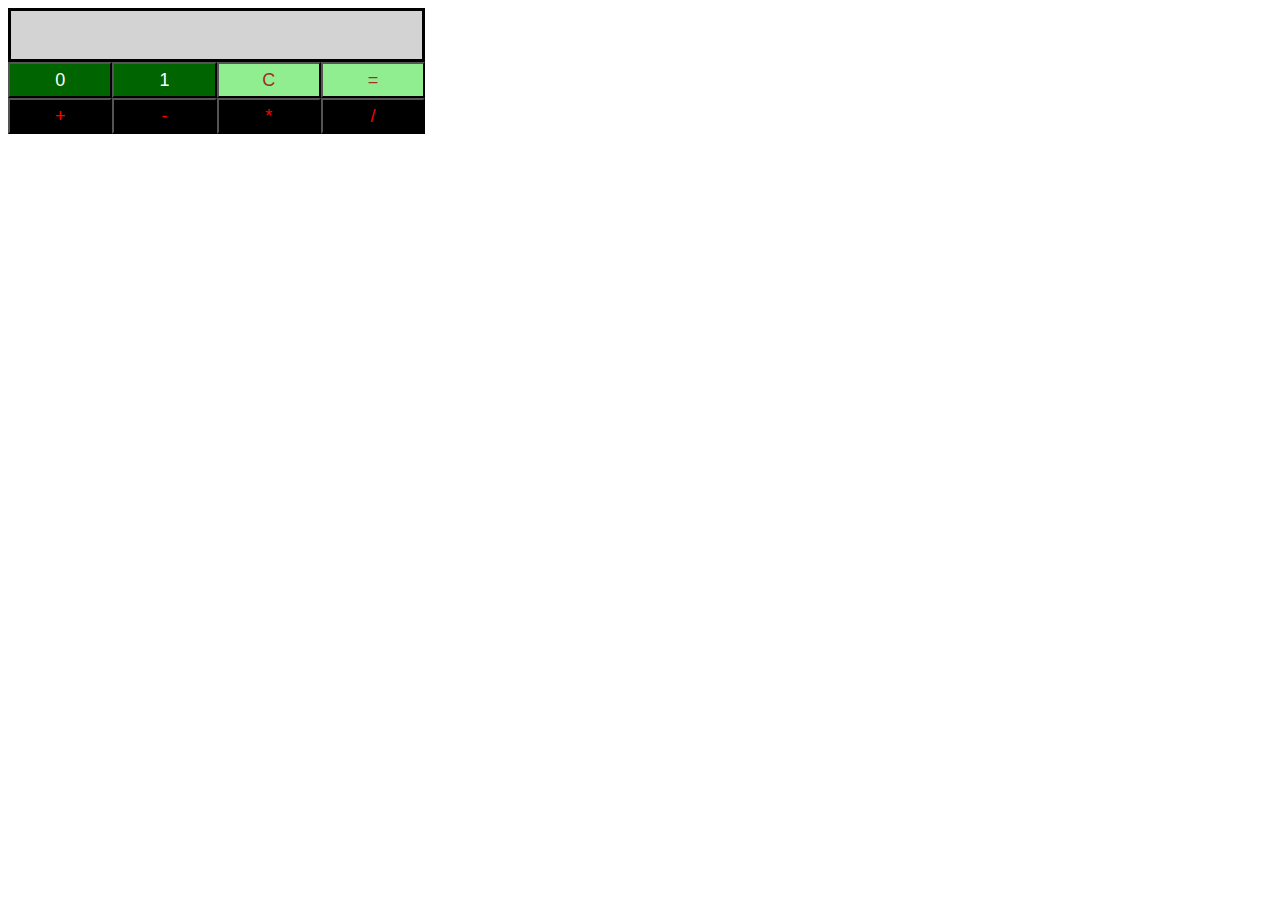
<file: html and css/binarycalculator/index.html>
<!-- Enter your HTML code here -->
<!DOCTYPE html>
<html>
    <head>
        <meta charset="utf-8">
        <title>Binary Calculator</title>
        <link rel="stylesheet" href="binaryCalculator.css" type="text/css">

    </head>
    <body>
        <div id="calc" class="calculator">
            <div id="res" class="display"></div>
            <div id="btns" class="buttonContainer">
                <button id="btn0" class="button button1">0</button>
                <button id="btn1" class="button button1">1</button>
                <button id="btnClr" class="button button2">C</button>
                <button id="btnEql" class="button button2">=</button>
                <button id="btnSum" class="button button3">+</button>
                <button id="btnSub" class="button button3">-</button>
                <button id="btnMul" class="button button3">*</button>
                <button id="btnDiv" class="button button3">/</button>
            </div>
        </div>
        <script src="binaryCalculator.js" type="text/javascript"></script>

    </body>
</html>
</file>
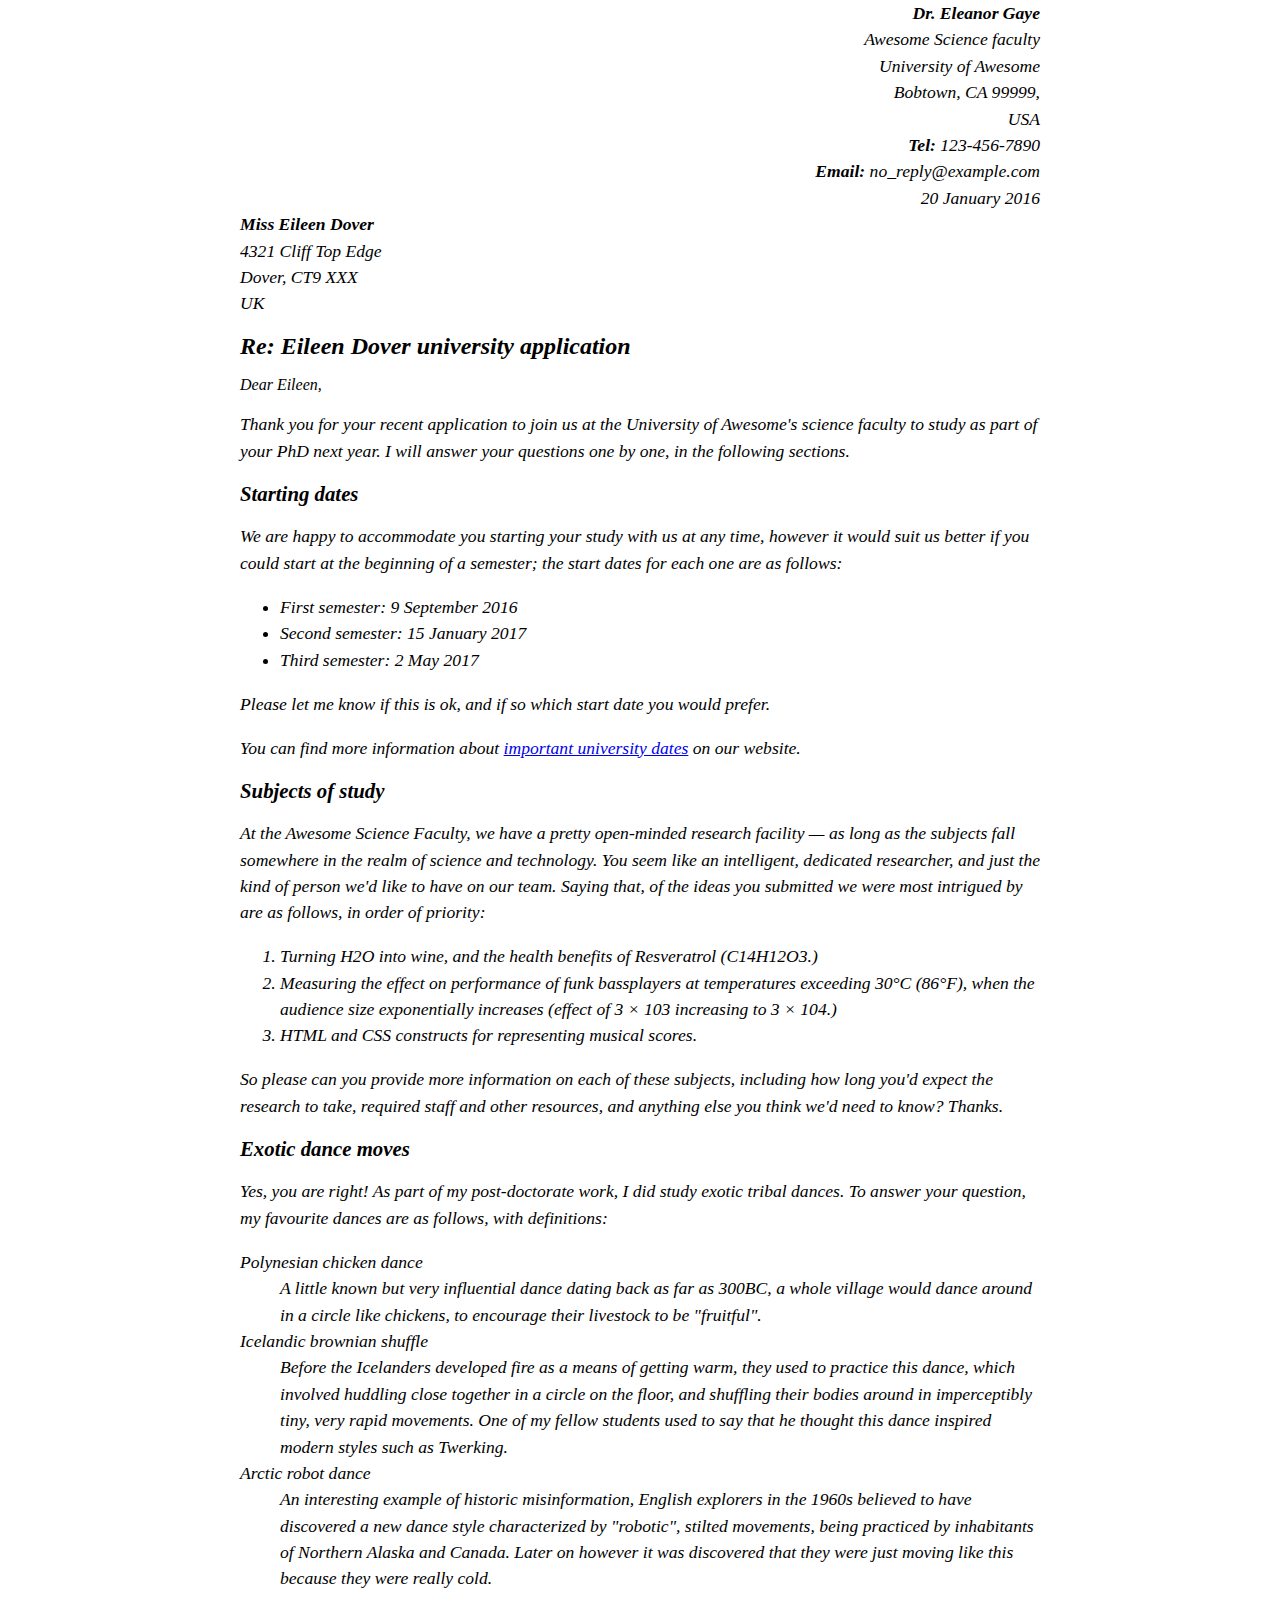
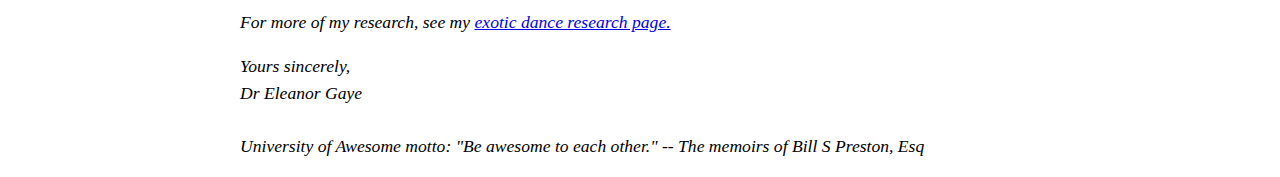
<file: Letter.html>
<!DOCTYPE html>
<html>
  <head>
    <meta charset="utf-8">
    <meta name="author" content="Kavish">
    <title>Letter</title>
    <link rel="icon" href="https://encrypted-tbn0.gstatic.com/images?q=tbn:ANd9GcT6MiQU7i8R2BK9AcmAs9UZItlX5PFLVw_phSLTCCp3unDVrQNaDu27cuRVOtJ6lzrWJl8&usqp=CAU" type="image/x-icon">
    <style>
        body{
          max-width: 800px;
          margin: 0 auto;
        }

        .sender-column {
          text-align: right;
        }
        h1 {
          font-size: 1.5em;
        }
        h2 {
          font-size: 1.3em;
        }
        p,ul,ol,dl,address {
          font-size: 1.1em;
        }
  
        p, li, dd, dt, address {
          line-height: 1.5;
        }

        address{
          text-align: right;
        }
    </style>
  </head>
  <body>
    <address>
      <strong><em>Dr. Eleanor Gaye</em></strong><br>
      <em>Awesome Science faculty</em><br>
      <em>University of Awesome</em><br>
      <em>Bobtown, CA 99999,</em><br>
      <em>USA</em><br>
      <em><strong>Tel:</strong> 123-456-7890</em><br>
      <em><strong>Email:</strong> no_reply@example.com</em><br>
      <time datetime="2021-08-10">20 January 2016</time>
    </address>

    <address style="text-align: left;">
      <em><strong>Miss Eileen Dover</strong><br>
      <em>4321 Cliff Top Edge<br>
      Dover, CT9 XXX<br>
      UK<br></em>
    </address>

    <h1><strong>Re: Eileen Dover university application</strong></h1>

      Dear Eileen,<br>

      <p>Thank you for your recent application to join us at the University of Awesome's science faculty to study as part of your PhD next year. I will answer your questions one by one, in the following sections.</p>
      <h2>Starting dates</h2>
      <p>We are happy to accommodate you starting your study with us at any time, however it would suit us better if you could start at the beginning of a semester; the start dates for each one are as follows:
      </p>
      <ul>
        <li>First semester: 9 September 2016</li>
        <li>Second semester: 15 January 2017</li>
        <li>Third semester: 2 May 2017</li>
      </ul>

      <p>Please let me know if this is ok, and if so which start date you would prefer.</p>

      <p>You can find more information about <a href="https://www.skit.ac.in" target="_blank">important university dates</a> on our website.</p>


      <h2>Subjects of study</h2>

      <p>At the Awesome Science Faculty, we have a pretty open-minded research facility — as long as the subjects fall somewhere in the realm of science and technology. You seem like an intelligent, dedicated researcher, and just the kind of person we'd like to have on our team. Saying that, of the ideas you submitted we were most intrigued by are as follows, in order of priority:</p>

      <ol>
        <li>Turning H2O into wine, and the health benefits of Resveratrol (C14H12O3.)</li>
        <li>Measuring the effect on performance of funk bassplayers at temperatures exceeding 30°C (86°F), when the audience size exponentially increases (effect of 3 × 103 increasing to 3 × 104.)</li>
        <li>HTML and CSS constructs for representing musical scores.</li>
      </ol>

      <p>So please can you provide more information on each of these subjects, including how long you'd expect the research to take, required staff and other resources, and anything else you think we'd need to know? Thanks.</p>


      <h2>Exotic dance moves</h2>

      <p>Yes, you are right! As part of my post-doctorate work, I did study exotic tribal dances. To answer your question, my favourite dances are as follows, with definitions:</p>

      <dl>
        <dt>Polynesian chicken dance</dt>
        <dd>A little known but very influential dance dating back as far as 300BC, a whole village would dance around in a circle like chickens, to encourage their livestock to be "fruitful".</dd>
        <dt>Icelandic brownian shuffle</dt>
        <dd>Before the Icelanders developed fire as a means of getting warm, they used to practice this dance, which involved huddling close together in a circle on the floor, and shuffling their bodies around in imperceptibly tiny, very rapid movements. One of my fellow students used to say that he thought this dance inspired modern styles such as Twerking.</dd>
        <dt>Arctic robot dance</dt>
        <dd>An interesting example of historic misinformation, English explorers in the 1960s believed to have discovered a new dance style characterized by "robotic", stilted movements, being practiced by inhabitants of Northern Alaska and Canada. Later on however it was discovered that they were just moving like this because they were really cold.</dd>
      </dl>
      <p>For more of my research, see my <a href = "https://www.google.com" target="_blank"> exotic dance research page. </a></p>

      <p>Yours sincerely,<br>
      Dr Eleanor Gaye<br>

      <br>University of Awesome motto: "Be awesome to each other." -- The memoirs of Bill S Preston, Esq</p>
  </body>
</html>
</file>
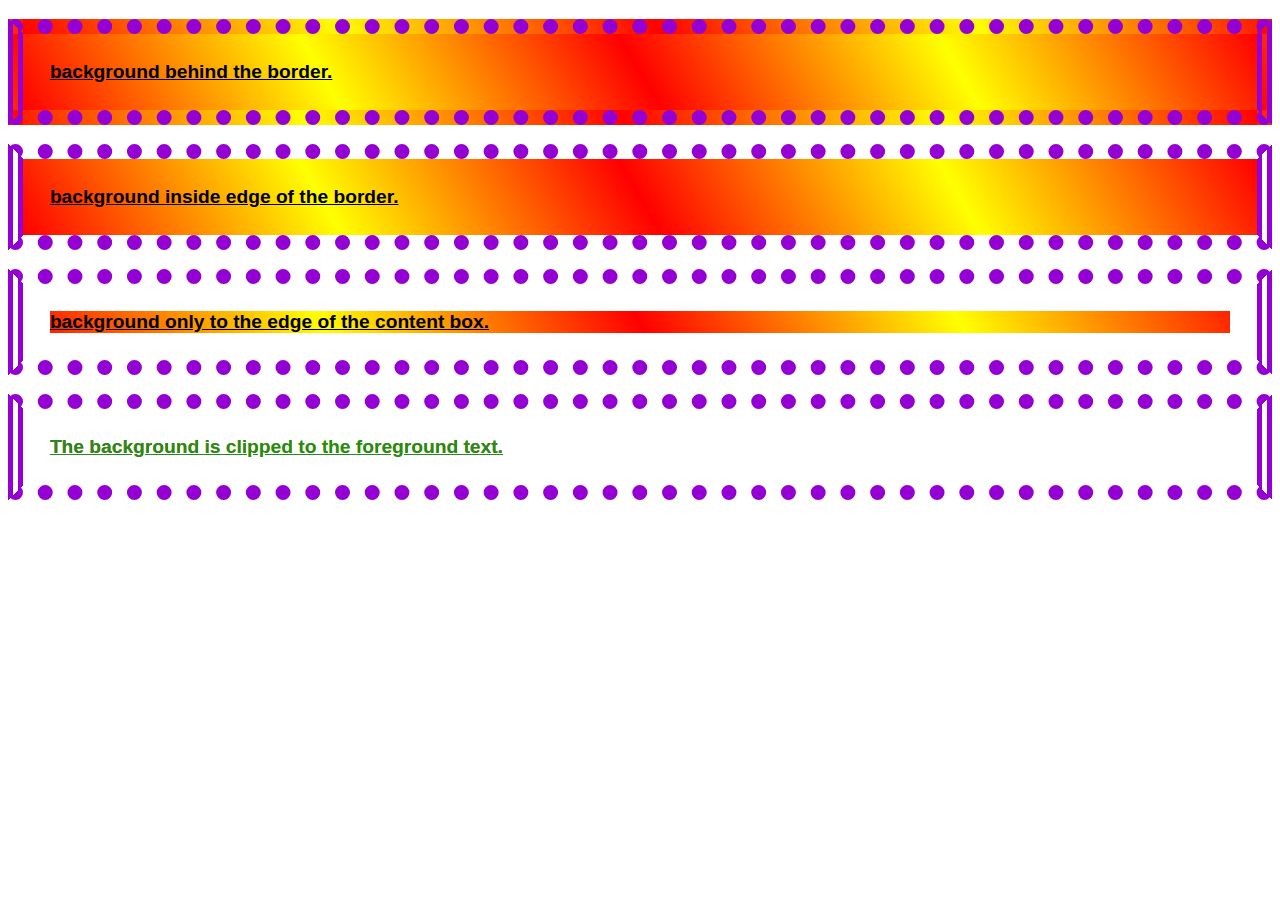
<file: html and css/background.html>
<!DOCTYPE html>
<html>
    <head>
        <meta name="author" content="Kavish">
        <meta charset="utf-8">
        <title>Background</title>
        <style>
            p {
                border: .8em darkviolet;
                border-style: dotted double;
                margin: 1em 0;
                padding: 1.4em;
                background: linear-gradient(60deg, red, yellow, red, yellow, red);
                font: 900 1.2em sans-serif;
                text-decoration: underline;

            }

            .border-box { background-clip: border-box; }
            .padding-box { background-clip: padding-box; }
            .content-box { background-clip: content-box; }

            .text {
                background-clip: text;
                -webkit-background-clip: text;
                color: forestgreen;
            }
        </style>
    </head>
    <body>
        <p class="border-box">background behind the border.</p>
        <p class="padding-box">background inside edge of the border.</p>
        <p class="content-box">background only to the edge of the content box.</p>
        <p class="text">The background is clipped to the foreground text.</p>
    </body>
</html>
</file>
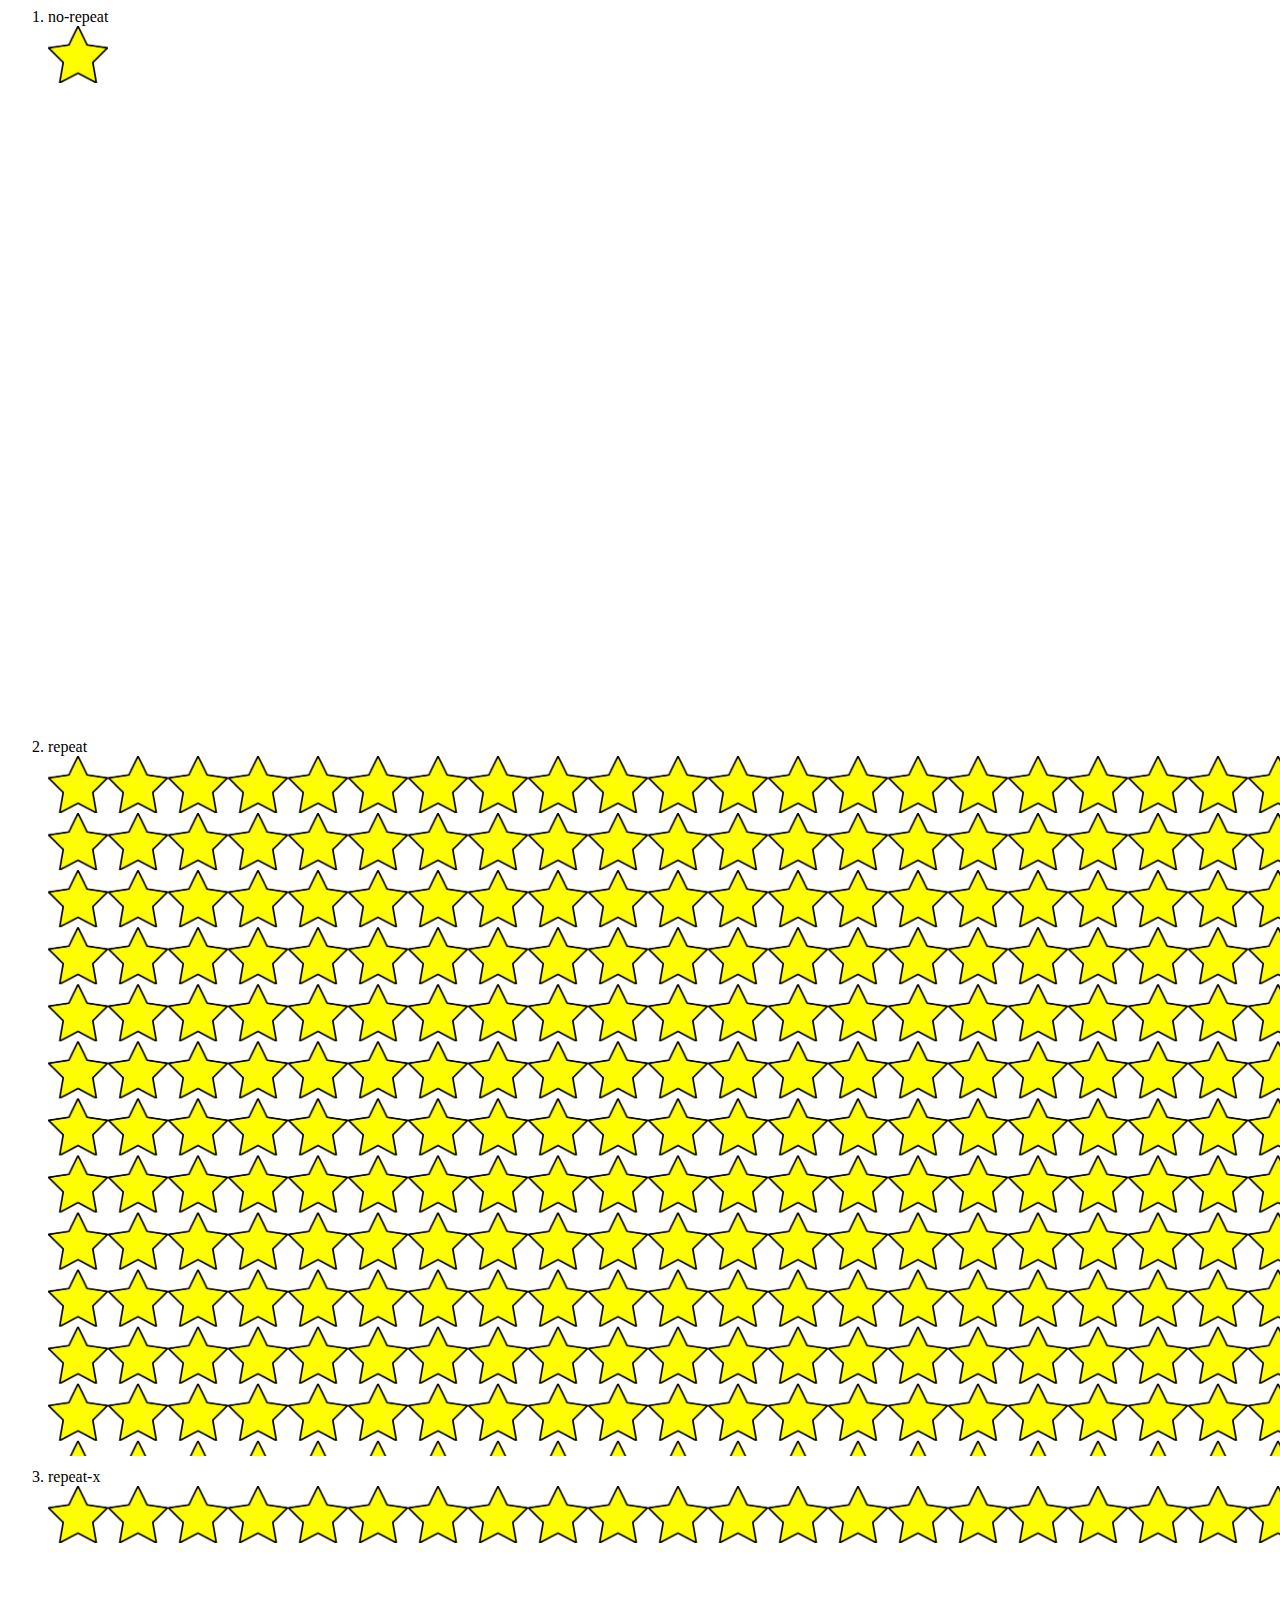
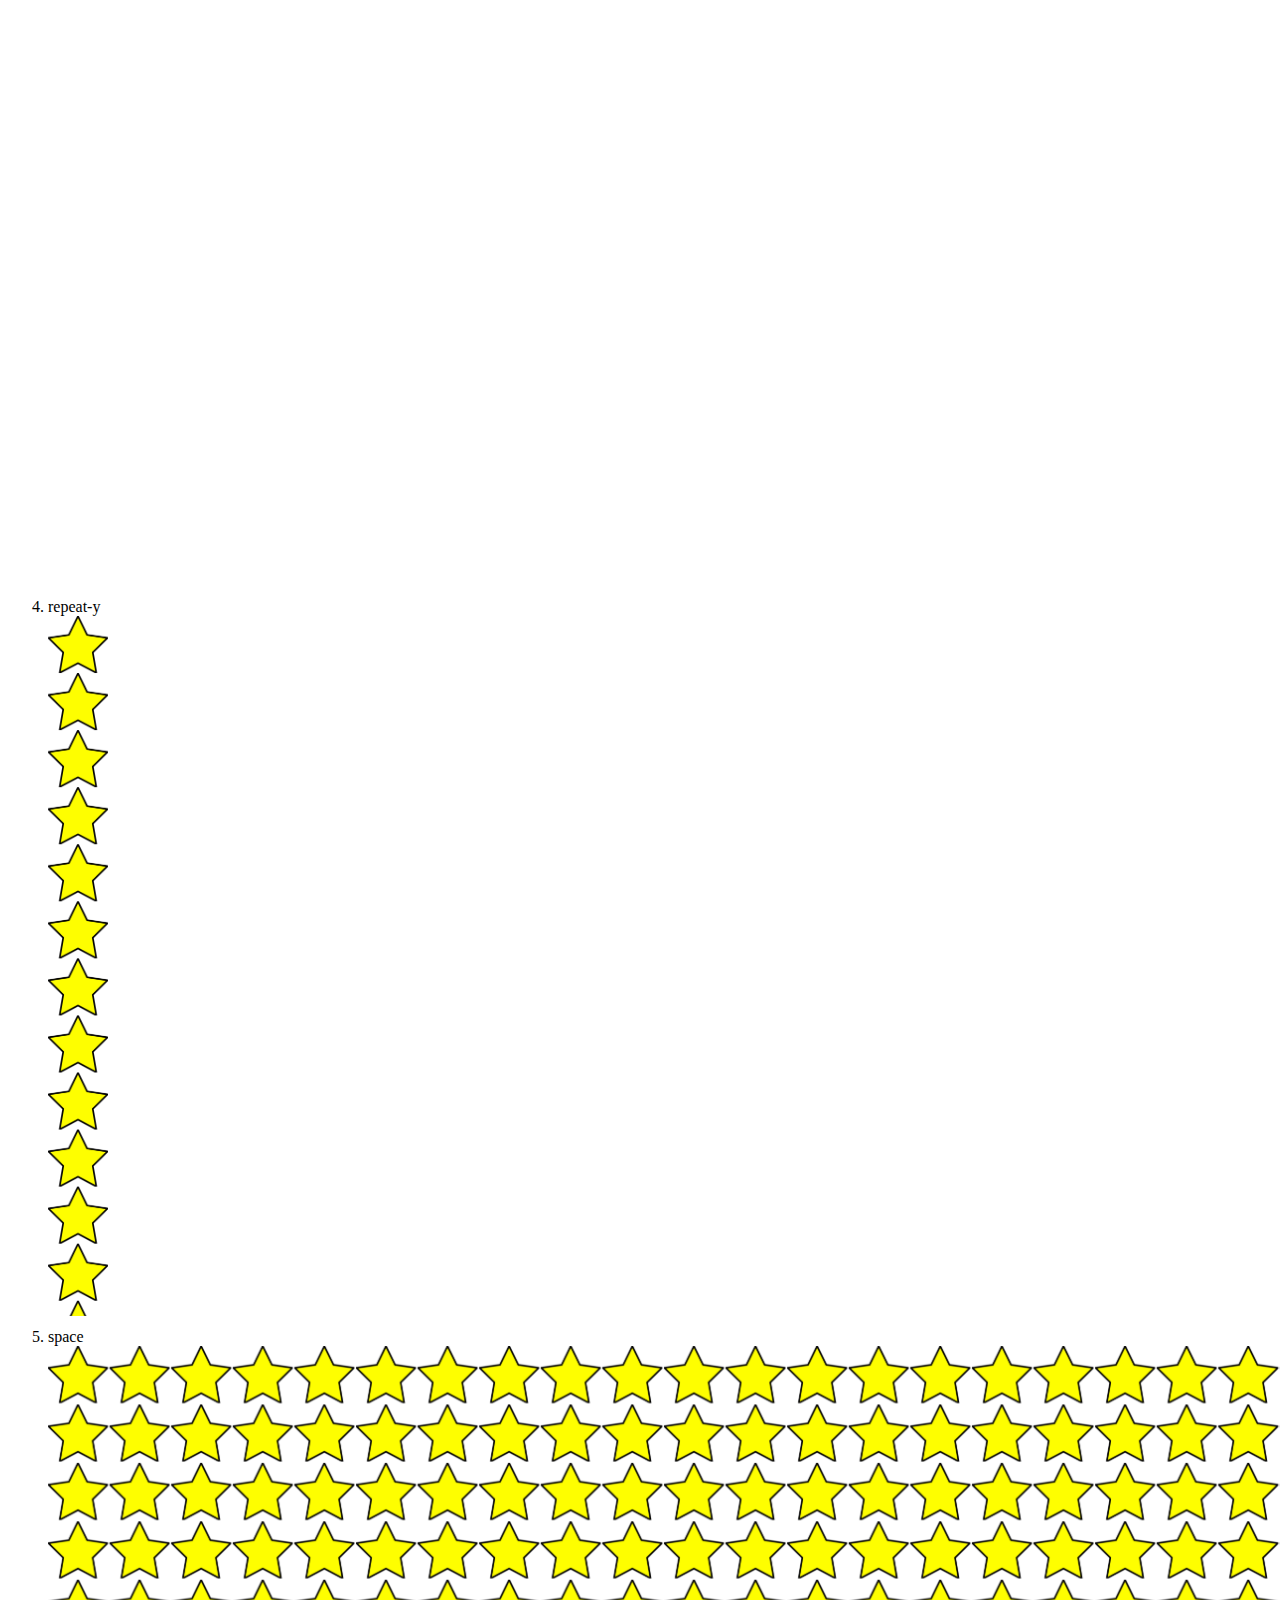
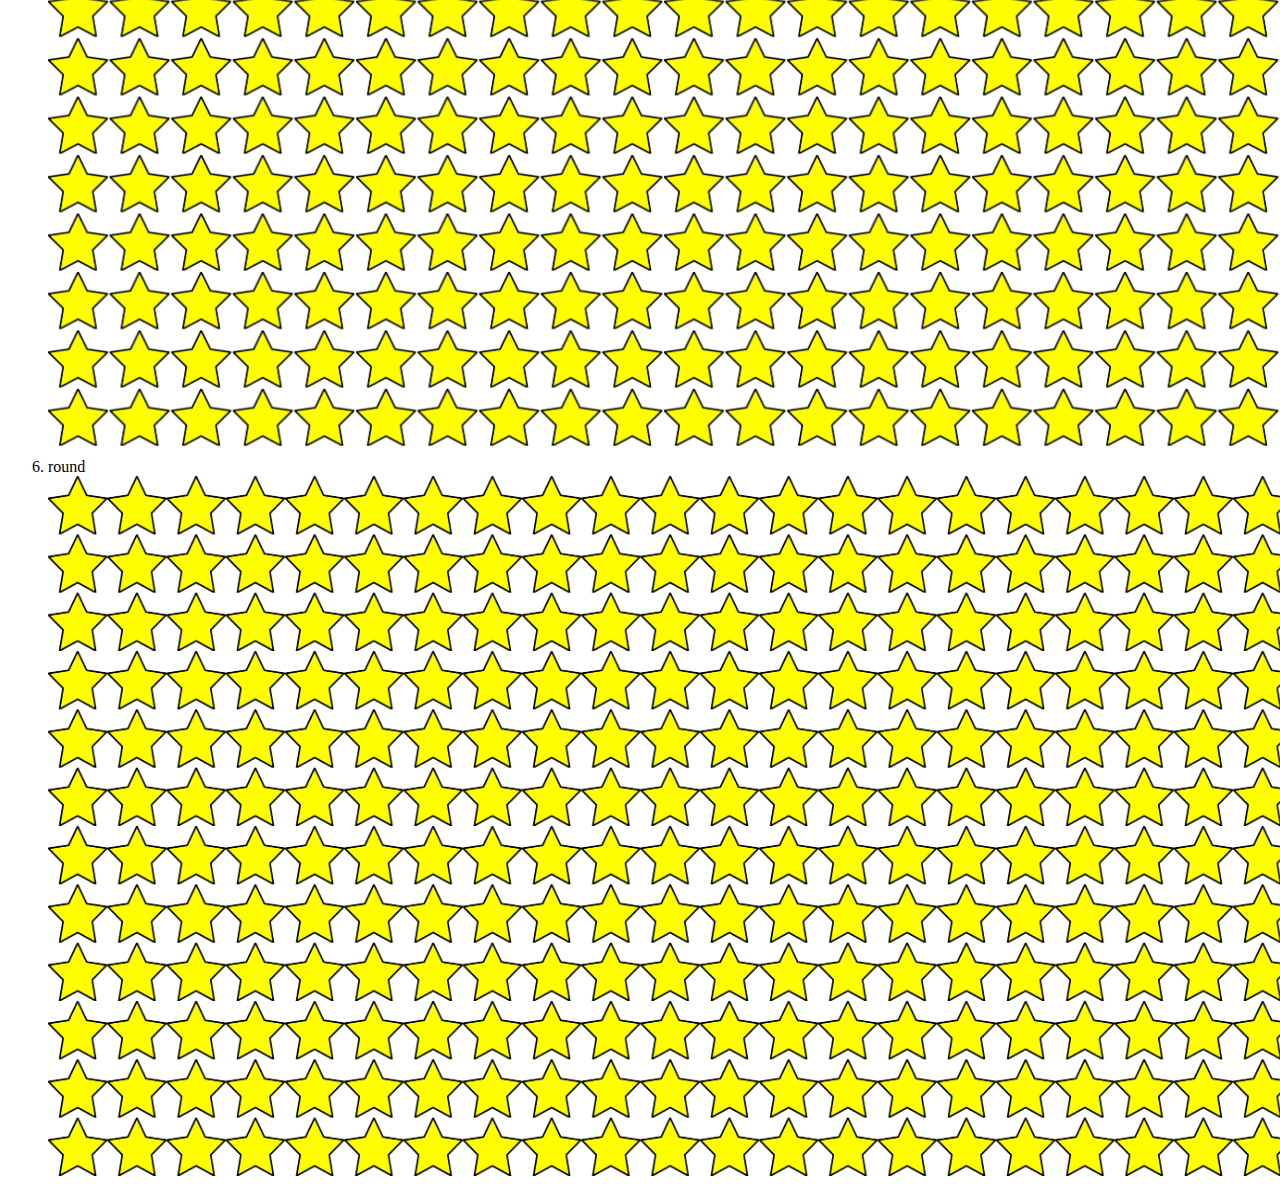
<file: html and css/background1.html>
<!DOCTYPE html>
<html>
    <head>
        <meta name="author" content="Kavish" charset="utf-8">
        <title>background1</title>
        <style>
            ol, li{
                margin: 0;
                padding: auto;
            }
            li{
                margin-bottom: 12px;
            }
            div{
                background-image: url("./star.jpg");
                background-size: 60px, 30px; 
                width: 1600px;
                height: 700px;
            }
            .first{
                background-repeat: no-repeat;
            }
            .second{
                background-repeat: repeat;
            }
            .third {
                background-repeat: repeat-x;
            }
            .fourth{
                background-repeat: repeat-y;
            }
            .fiveth {
                background-repeat: space;
            }
            .sixth{
                background-repeat: round;
            }

        </style>
    </head>

    <body>
        <ol>
            <li>no-repeat
                <div class="first"></div>
            </li>
            <li>repeat
                <div class="second"></div>
            </li>
            <li>repeat-x
                <div class="third"></div>
            </li>
            <li>repeat-y
                <div class="fourth"></div>
            </li>
            <li>space
                <div class="fiveth"></div>
            </li>
            <li>round
                <div class="sixth"></div>
            </li>
        </ol>
    </body>
</html>
</file>
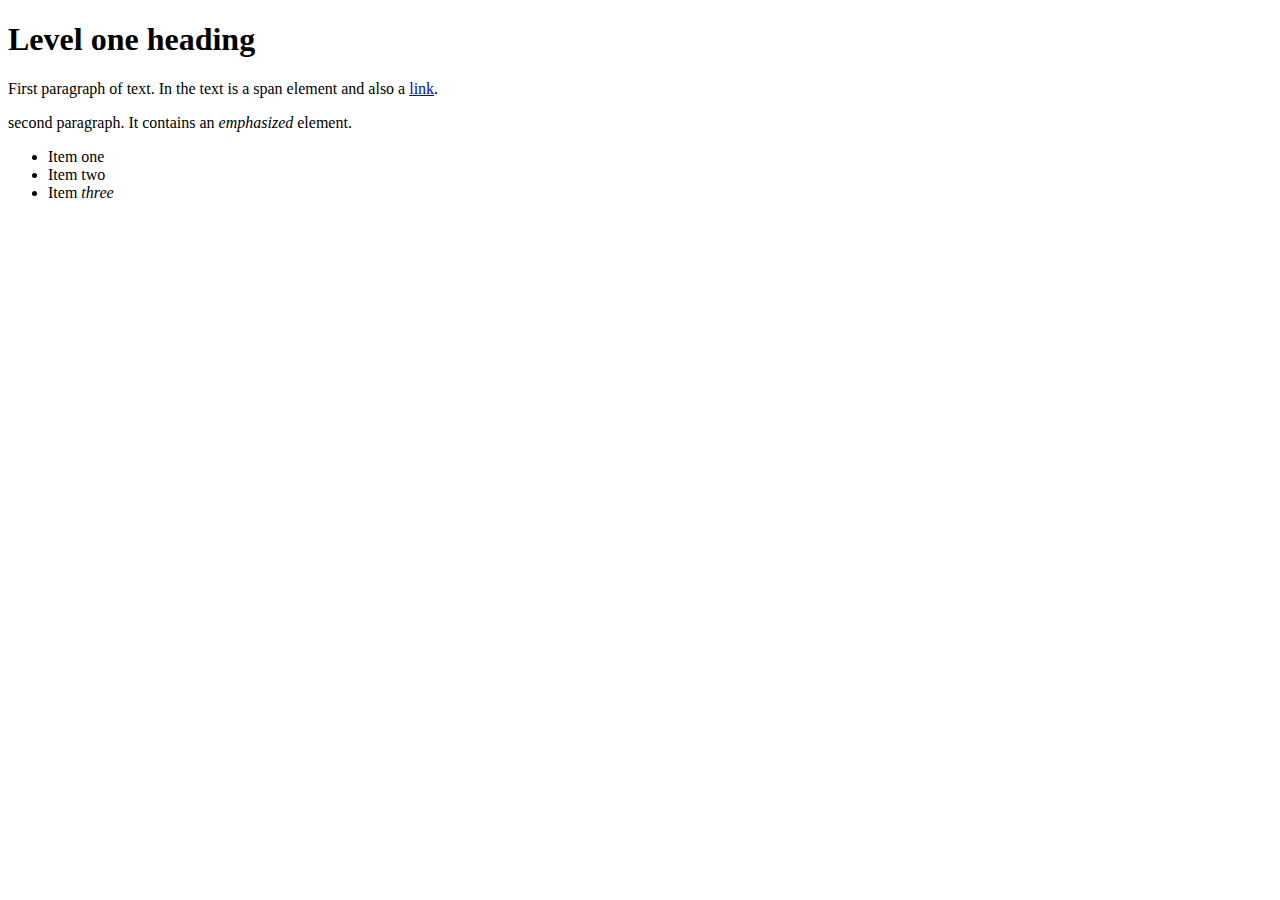
<file: html and css/css1.html>
<!doctype html>
<html lang="en">
<head>
    <link rel="stylesheet" href="style.css">
    <meta charset="utf-8">
    <title>Getting started with CSS</title>
</head>

<body>

    <h1>Level one heading</h1>

    <p> First paragraph of text. In the text is a <span>span element</span>
and also a <a href="https://example.com">link</a>.</p>

    <p>second paragraph. It contains an <em>emphasized</em> element.</p>

    <ul>
        <li class ='special'>Item <span>one</span></li>
        <li class="special">Item two</li>
        <li>Item <em>three</em></li>
    </ul>

</body>

</html>
</file>
<file: html and css/binarycalculator/binaryCalculator.css>
.calculator{
    width:33%;
}

.display{
    background-color : lightgray;
    border : solid;
    height : 48px;
    font-size : 20px;
}

.button{
    width : 25%;
    height : 36px;
    font-size : 18px;
    margin : 0px;
    float : left;
}

.button1{
    background-color : darkgreen;
    color : white;
}

.button2{
    background-color : lightgreen;
    color : brown;
}

.button3{
    background-color : black;
    color : red;
}
</file>
<file: html and css/style.css>
.responsive {
    width: 100%;
    max-width: 600px;
    height: auto;
}

.row{
  margin-top: 40px;
}
.effects{
  margin-top: 30px; 
  padding-left: 100px; 
  padding-top: 20px; 
  text-align: center; 
  background-color: rgb(240, 227, 211);
}

/*==================== 
  Footer 
====================== */

/* Main Footer */
footer .main-footer{  padding: 20px 0;  background: #252525;}
footer ul{  padding-left: 0;  list-style: none;}

/* Copy Right Footer */
.footer-copyright { background: #222; padding: 5px 0;}
.footer-copyright .logo {    display: inherit;}
.footer-copyright nav {    float: right;    margin-top: 5px;}
.footer-copyright nav ul {  list-style: none; margin: 0;  padding: 0;}
.footer-copyright nav ul li { border-left: 1px solid #505050; display: inline-block;  line-height: 12px;  margin: 0;  padding: 0 8px;}
.footer-copyright nav ul li a{  color: #969696;}
.footer-copyright nav ul li:first-child { border: medium none;  padding-left: 0;}
.footer-copyright p { color: #969696; margin: 2px 0 0;}

/* Footer Top */
.footer-top{  background: #252525;  padding-bottom: 30px; margin-bottom: 30px;  border-bottom: 3px solid #222;}

/* Footer transparent */
footer.transparent .footer-top, footer.transparent .main-footer{  background: transparent;}
footer.transparent .footer-copyright{ background: none repeat scroll 0 0 rgba(0, 0, 0, 0.3) ;}

/* Footer light */
footer.light .footer-top{ background: #f9f9f9;}
footer.light .main-footer{  background: #f9f9f9;}
footer.light .footer-copyright{ background: none repeat scroll 0 0 rgba(255, 255, 255, 0.3) ;}

/* Footer 4 */
.footer- .logo {    display: inline-block;}

/*==================== 
  Widgets 
====================== */
.widget{  padding: 20px;  margin-bottom: 40px;}
.widget.widget-last{  margin-bottom: 0px;}
.widget.no-box{ padding: 0; background-color: transparent;  margin-bottom: 40px;
  box-shadow: none; -webkit-box-shadow: none; -moz-box-shadow: none; -ms-box-shadow: none; -o-box-shadow: none;}
.widget.subscribe p{  margin-bottom: 18px;}
.widget li a{ color: #ff8d1e;}
.widget li a:hover{ color: #4b92dc;}
.widget-title {margin-bottom: 20px;}
.widget-title span {background: #839FAD none repeat scroll 0 0;display: block; height: 1px;margin-top: 25px;position: relative;width: 20%;}
.widget-title span::after {background: inherit;content: "";height: inherit;    position: absolute;top: -4px;width: 50%;}
.widget-title.text-center span,.widget-title.text-center span::after {margin-left: auto;margin-right:auto;left: 0;right: 0;}
.widget .badge{ float: right; background: #7f7f7f;}

.typo-light h1, 
.typo-light h2, 
.typo-light h3, 
.typo-light h4, 
.typo-light h5, 
.typo-light h6,
.typo-light p,
.typo-light div,
.typo-light span,
.typo-light small{  color: #fff;}

ul.social-footer2 { margin: 0;padding: 0; width: auto;}
ul.social-footer2 li {display: inline-block;padding: 0;}
ul.social-footer2 li a:hover {background-color:#ff8d1e;}
ul.social-footer2 li a {display: block; height:30px;width: 30px;text-align: center;}
.btn{background-color: #ff8d1e; color:#fff;}
.btn:hover, .btn:focus, .btn.active {background: #4b92dc;color: #fff;
    -webkit-box-shadow: 0 15px 30px rgba(0, 0, 0, 0.1);
    -moz-box-shadow: 0 15px 30px rgba(0, 0, 0, 0.1);
    -ms-box-shadow: 0 15px 30px rgba(0, 0, 0, 0.1);
    -o-box-shadow: 0 15px 30px rgba(0, 0, 0, 0.1);
    box-shadow: 0 15px 30px rgba(0, 0, 0, 0.1);
    -webkit-transition: all 250ms ease-in-out 0s;
    -moz-transition: all 250ms ease-in-out 0s;
    -ms-transition: all 250ms ease-in-out 0s;
    -o-transition: all 250ms ease-in-out 0s;
    transition: all 250ms ease-in-out 0s;

}
</file>
